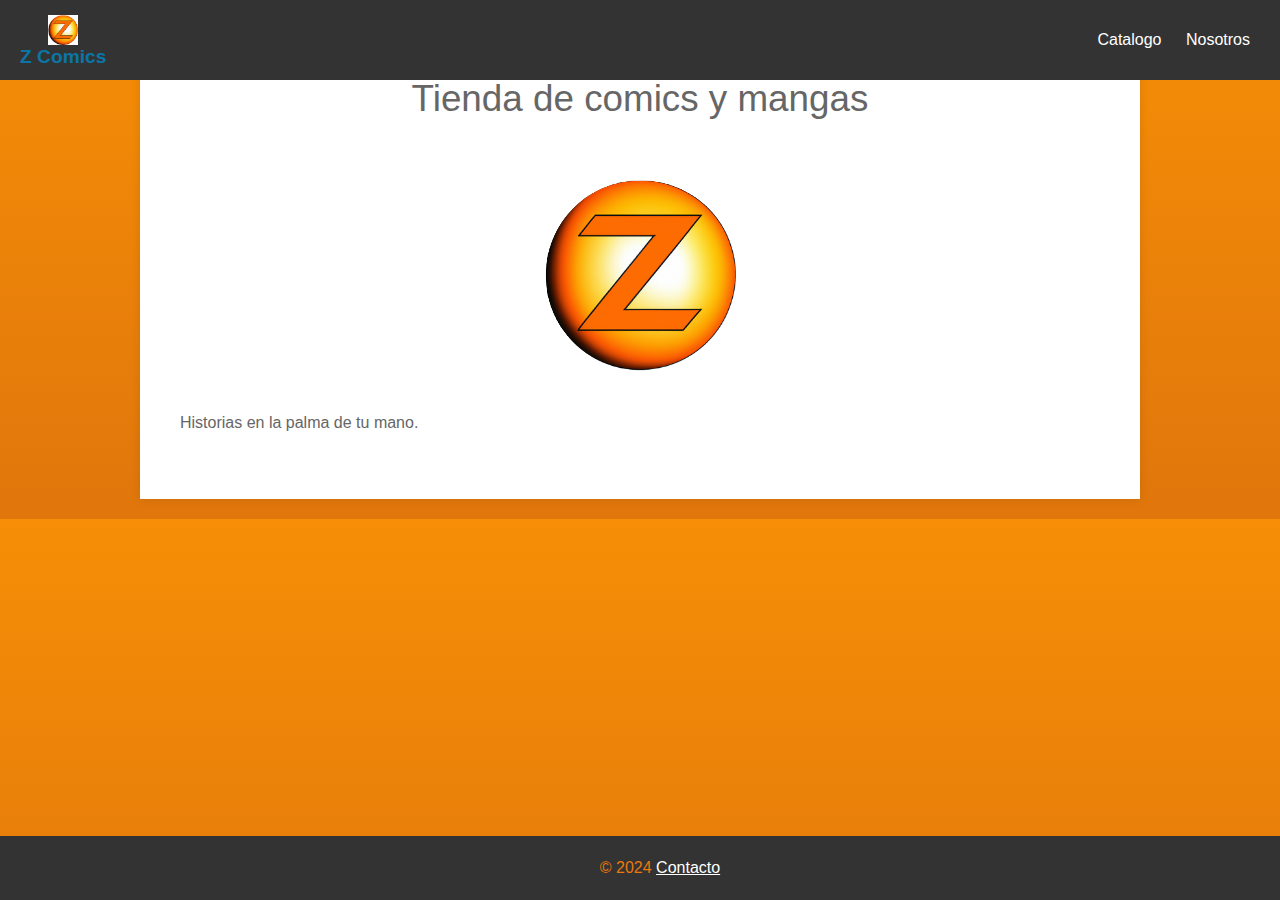
<file: UVA2/index.htm>
<!DOCTYPE html>
<html lang="es">
<head>
	<meta charset="utf-8">
	<title>Z Comics</title>
    <link rel="stylesheet" href="style.css">
</head>

<body>

	 <header id="main-header">
		
		<a id="logo-header" href="index.htm">
			<img class="logo" src="img/Logo.png" alt="Logo Venta de Manga" width="30">
			<span class="site-name">Z Comics</span>
		</a> 

		<nav>
		<nav>
			<ul>
				<li><a href="catalogo.htm">Catalogo</a></li>
				<li><a href="nosotros.htm">Nosotros</a></li>
			</ul>
		</nav> 

	</header> 

	
	<section id="main-content">
	
		<article>
			<header>
				<h1>Tienda de comics y mangas</h1>
			</header>
			
			<img src="img/Logo.png" alt="Logo" class="logo" />
			
			<div class="content">
				<p>Historias en la palma de tu mano.</p>
				
			</div>
			
		</article>
	
	</section> 

	
	
	<footer id="main-footer">
		<p>&copy; 2024 <a href="contacto.htm">Contacto</a></p>
	</footer> 

	
</body>
</html>
</file>
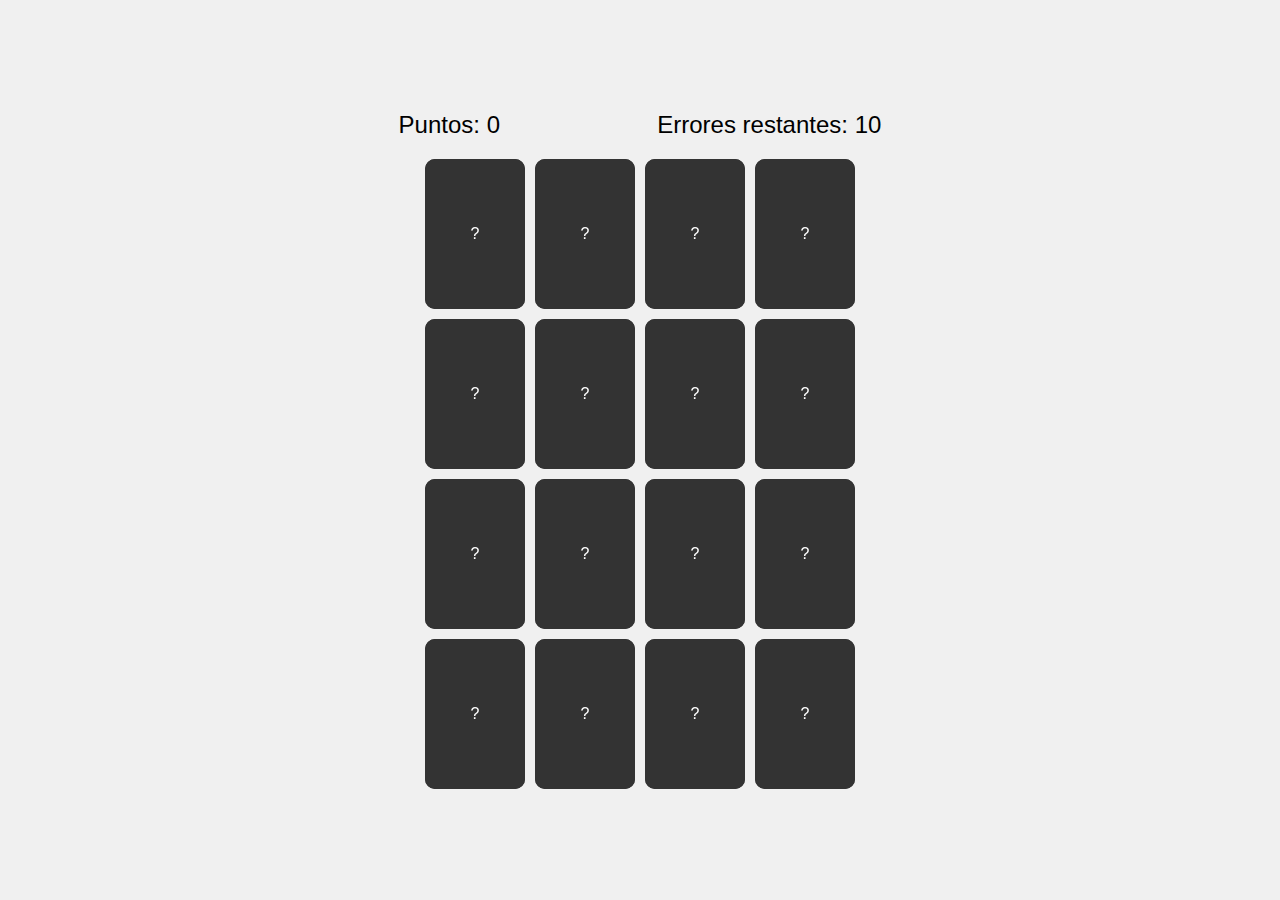
<file: Cartas/cartas.htm>
<!DOCTYPE html>
<html lang="es">
<head>
    <meta charset="UTF-8">
    <meta name="viewport" content="width=device-width, initial-scale=1.0">
    <title>Juego de Pares de Cartas</title>
    <link rel="stylesheet" href="styles.css">
</head>
<body>
    <div class="score-board">
        <span>Puntos: <span id="score">0</span></span>
        <span>Errores restantes: <span id="errors">10</span></span>
    </div>
    <div class="game-board" id="gameBoard"></div>
    <div class="victory-message" id="victoryMessage">
        ¡Felicidades! Has encontrado todos los pares.
        <button onclick="resetGame()">Jugar otra vez</button>
    </div>
    <div class="defeat-message" id="defeatMessage">
        Has alcanzado el límite de errores. ¡Perdiste el juego!
        <button onclick="resetGame()">Jugar otra vez</button>
    </div>
    <script src="script.js"></script>
</body>
</html>
</file>
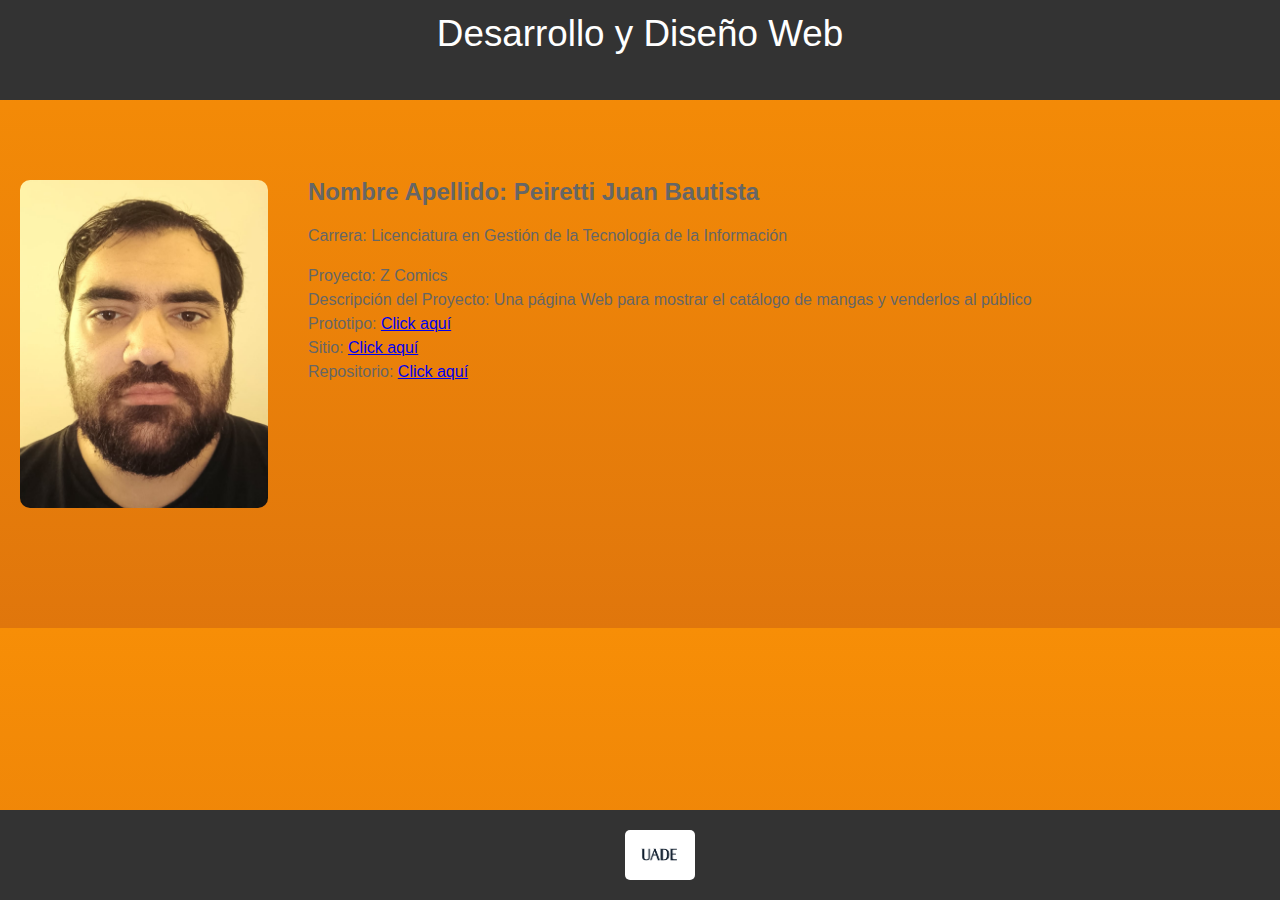
<file: Parcial/ficha.htm>
<!DOCTYPE html>
<html lang="es">
<head>
    <meta charset="UTF-8">
    <meta name="viewport" content="width=device-width, initial-scale=1.0">
    <title>Ficha Personal - Nombre Apellido</title>
    <link rel="stylesheet" href="style.css">
</head>
<body>
  
    <header id="main-header">
        <h1>Desarrollo y Diseño Web</h1>
    </header>

    <div class="content-container">
        <div class="profile-container">
            <img src="img/Ficha.png" alt="Foto personal">
            <div class="info">
                <h2>Nombre Apellido: Peiretti Juan Bautista</h2>
                <p>Carrera: Licenciatura en Gestión de la Tecnología de la Información</p>
                <ul>
                    <li>Proyecto: Z Comics</li>
                    <li>Descripción del Proyecto: Una página Web para mostrar el catálogo de mangas y venderlos al público</li>
                    <li>Prototipo: <a href="https://www.figma.com/file/WBt8TPmFIkYOeAkWcItS0e/juan.b_77's-team-library?type=design&node-id=0%3A1&mode=design&t=h0vHo35LAjKbV4lz-1" target="_blank">Click aquí</a></li>
                    <li>Sitio: <a href="https://juanpeiretti.github.io/UVA2/index.htm" target="_blank">Click aquí</a></li>
                    <li>Repositorio: <a href="https://github.com/JuanPeiretti/JuanPeiretti.github.io/tree/962aa22d98f56d0d74aedfff0f4e5e4f4b15dd89/Parcial" target="_blank">Click aquí</a></li>
                </ul>
            </div>
        </div>
    </div>

    <footer id="main-footer">
        <img src="img/UADE.png" alt="Logo UADE" width="50">
    </footer>

</body>
</html>
</file>
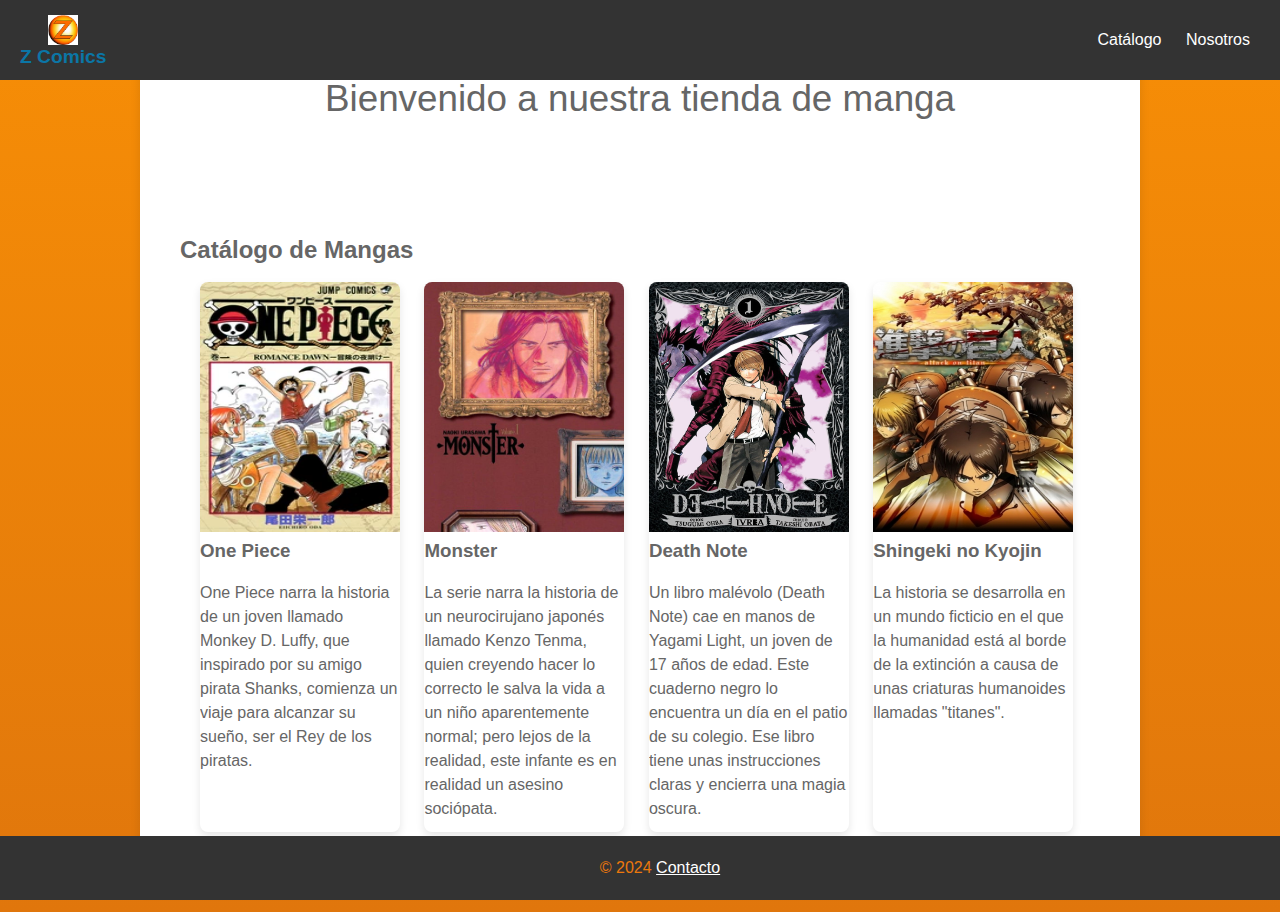
<file: UVA2/catalogo.htm>
<!DOCTYPE html>
<html lang="es">
<head>
    <meta charset="UTF-8">
    <meta name="viewport" content="width=device-width, initial-scale=1.0">
    <title>Z Comics</title>
    <link rel="stylesheet" href="style.css">

</head>
<body>
  
    <header id="main-header">
        <a id="logo-header" href="index.htm">
            <img class="logo" src="img/Logo.png" alt="Logo Venta de Manga" width="30">
            <span class="site-name">Z Comics</span>
        </a>
        <nav>
            <ul>
                <li><a href="catalogo.htm">Catálogo</a></li>
                <li><a href="nosotros.htm">Nosotros</a></li>
            </ul>
        </nav>
    </header>
    
    
    <div id="main-content">
        <header>
            <h1>Bienvenido a nuestra tienda de manga</h1>
        </header>
        <div class="content">
            <h2>Catálogo de Mangas</h2>
            <div class="manga-grid">
                <div class="manga-card">
    
                    <a onclick="return confirmPurchase()">
                        <img src="img/OnePiece.png" alt="Portada del manga One Piece">
                    </a>
                    <h3>One Piece</h3>
                    <p>One Piece narra la historia de un joven llamado Monkey D. Luffy, que inspirado por su amigo pirata Shanks, comienza un viaje para alcanzar su sueño, ser el Rey de los piratas.</p>
                </div>
                <div class="manga-card">
                    <a onclick="return confirmPurchase()">
                        <img src="img/Monster.png" alt="Portada del Manga Monster">
                    </a>
                    
                    <h3>Monster</h3>
                    <p>La serie narra la historia de un neurocirujano japonés llamado Kenzo Tenma, quien creyendo hacer lo correcto le salva la vida a un niño aparentemente normal; pero lejos de la realidad, este infante es en realidad un asesino sociópata.</p>
                </div>
                <div class="manga-card">
                    <a onclick="return confirmPurchase()">
                        <img src="img/DeathNote.png" alt="Portada del Manga Death Note">
                    </a>
                    
                    
                    <h3>Death Note</h3>
                    <p>Un libro malévolo (Death Note) cae en manos de Yagami Light, un joven de 17 años de edad. Este cuaderno negro lo encuentra un día en el patio de su colegio. Ese libro tiene unas instrucciones claras y encierra una magia oscura.</p>
                </div>
                <div class="manga-card">
                    <a onclick="return confirmPurchase()">
                        <img src="img/SHingekiNoKyojin.png" alt="Portada del Manga Shingeki">
                    </a>
                    
                    
                    <h3>Shingeki no Kyojin</h3>
                    <p>La historia se desarrolla en un mundo ficticio en el que la humanidad está al borde de la extinción a causa de unas criaturas humanoides llamadas "titanes".</p>
                </div>
                
            </div>
        </div>
    </div>
    <script>
        function confirmPurchase() {
            if (confirm("¿Estás seguro de querer comprar este manga?")) {
                alert("¡Compra exitosa! Gracias por tu compra.");
                return true;
            } else {
                return false;
            }
        }
    </script>
    
    <footer id="main-footer">
        <p>&copy; 2024 <a href="contacto.htm">Contacto</a></p>
    </footer> 
  
    <footer id="main-footer">
		<p>&copy; 2024 <a href="contacto.htm">Contacto</a></p>
	</footer> 
</body>
</html>
</file>
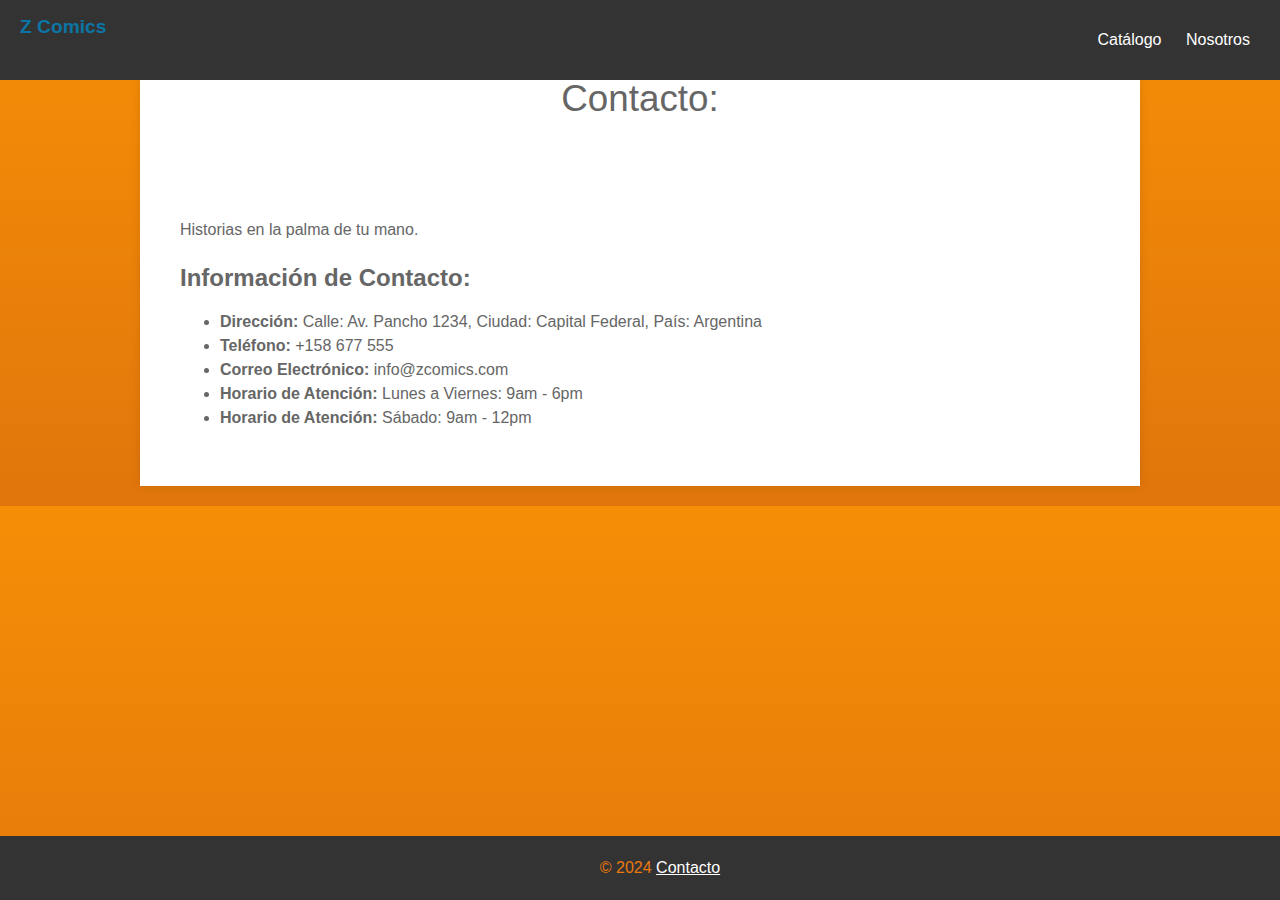
<file: UVA2/contacto.htm>
<!DOCTYPE html>
<html lang="es">
<head>
	<meta charset="utf-8">
	<title>Comiqueria</title>
    <link rel="stylesheet" href="style.css">
</head>

<body>

	<header id="main-header">
    
		<a id="logo-header" href="index.htm">
			<span class="site-name">Z Comics</span>
		</a>
	
		<nav>
			<ul>
				<li><a href="catalogo.htm">Catálogo</a></li>
				<li><a href="nosotros.htm">Nosotros</a></li>
			</ul>
		</nav>
	</header> 
	
	
	<section id="main-content">
	
		<article>
			<header>
				<h1>Contacto:</h1>
			</header>
			
			
			<div class="content">
				<p>Historias en la palma de tu mano.</p>
				
				<!-- Información de contacto -->
				<h2>Información de Contacto:</h2>
				<ul>
					<li><strong>Dirección:</strong> Calle: Av. Pancho 1234, Ciudad: Capital Federal, País: Argentina</li>
					<li><strong>Teléfono:</strong> +158 677 555</li>
					<li><strong>Correo Electrónico:</strong> info@zcomics.com</li>
					<li><strong>Horario de Atención:</strong> Lunes a Viernes: 9am - 6pm</li>
					<li><strong>Horario de Atención:</strong> Sábado: 9am - 12pm</li>
				</ul>
			</div>
			
		</article>
	
	</section> 
	
	
	
	<footer id="main-footer">
		<p>&copy; 2024 <a href="contacto.htm">Contacto</a></p>
	</footer> 
	
	

	
	
	<footer id="main-footer">
		<p>&copy; 2024 <a href="contacto.htm">Contacto</a></p>
	</footer> 

	
</body>
</html>
</file>
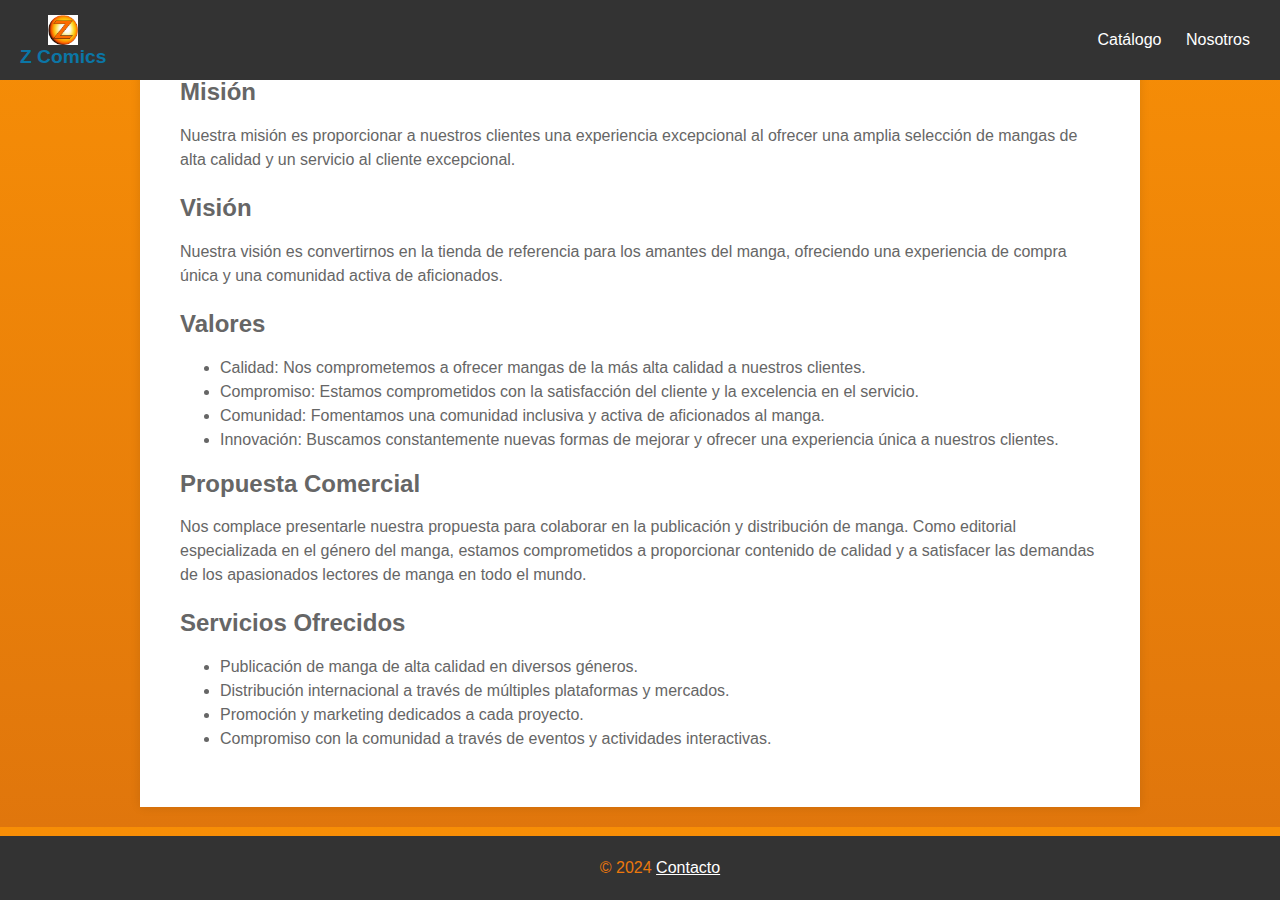
<file: UVA2/nosotros.htm>
<!DOCTYPE html>
<html lang="en">
<head>
    <meta charset="UTF-8">
    <meta name="viewport" content="width=device-width, initial-scale=1.0">
    <title>Z Comics</title>
    <link rel="stylesheet" href="style.css">
</head>
<body>

    <header id="main-header">
        <a id="logo-header" href="index.htm">
            <img class="logo" src="img/Logo.png" alt="Logo Venta de Manga" width="30">
            <span class="site-name">Z Comics</span>
        </a>
        <nav>
            <ul>
                <li><a href="catalogo.htm">Catálogo</a></li>
                <li><a href="nosotros.htm">Nosotros</a></li>
            </ul>
        </nav>
    </header>
    <div id="main-content">
        
        <div class="content">
            <div class="mvv-section">
                <h2 class="mvv-heading">Misión</h2>
                <p class="mvv-text">Nuestra misión es proporcionar a nuestros clientes una experiencia excepcional al ofrecer una amplia selección de mangas de alta calidad y un servicio al cliente excepcional.</p>
            </div>

            <div class="mvv-section">
                <h2 class="mvv-heading">Visión</h2>
                <p class="mvv-text">Nuestra visión es convertirnos en la tienda de referencia para los amantes del manga, ofreciendo una experiencia de compra única y una comunidad activa de aficionados.</p>
            </div>

            <div class="mvv-section">
                <h2 class="mvv-heading">Valores</h2>
                <ul class="mvv-text">
                    <li>Calidad: Nos comprometemos a ofrecer mangas de la más alta calidad a nuestros clientes.</li>
                    <li>Compromiso: Estamos comprometidos con la satisfacción del cliente y la excelencia en el servicio.</li>
                    <li>Comunidad: Fomentamos una comunidad inclusiva y activa de aficionados al manga.</li>
                    <li>Innovación: Buscamos constantemente nuevas formas de mejorar y ofrecer una experiencia única a nuestros clientes.</li>
                </ul>
            </div>

            
            <div class="commercial-proposal">
                <h2 class="proposal-heading">Propuesta Comercial</h2>
                <p class="proposal-text">Nos complace presentarle nuestra propuesta para colaborar en la publicación y distribución de manga. Como editorial especializada en el género del manga, estamos comprometidos a proporcionar contenido de calidad y a satisfacer las demandas de los apasionados lectores de manga en todo el mundo.</p>
               
            </div>

           
            <div class="services-offered">
                <h2 class="services-heading">Servicios Ofrecidos</h2>
                <ul class="services-list">
                    <li>Publicación de manga de alta calidad en diversos géneros.</li>
                    <li>Distribución internacional a través de múltiples plataformas y mercados.</li>
                    <li>Promoción y marketing dedicados a cada proyecto.</li>
                    <li>Compromiso con la comunidad a través de eventos y actividades interactivas.</li>
                </ul>
            </div>
        </div>
    </div>
    <footer id="main-footer">
		<p>&copy; 2024 <a href="contacto.htm">Contacto</a></p>
	</footer> 
</body>
</html>
</file>
<file: UVA2/style.css>
body {
    margin: 0;
    padding: 0;
    font-family: Helvetica, Arial, sans-serif;
    color: #666;
    background: #f78e06;
    font-size: 1em;
    line-height: 1.5em;
    background: linear-gradient(to bottom, #f78e06, #e0760c);
}

h1 {
    font-size: 2.3em;
    line-height: 1.3em;
    margin: 15px 0;
    text-align: center;
    font-weight: 300;
}

p {
    margin: 0 0 1.5em 0;
}

img {
    max-width: 100%;
    height: auto;
}

#main-header {
    background: #333;
    color: white;
    height: 80px;
    width: 100%;
    left: 0;
    top: 0;
    position: fixed;
}

#main-header a {
    color: white;
}

#logo-header {
    float: left;
    padding: 15px 0 0 20px;
    text-decoration: none;
}

#logo-header:hover {
    color: #0b76a6;
}

#logo-header .site-name {
    display: block;
    font-weight: 700;
    font-size: 1.2em;
}

#logo-header .site-desc {
    display: block;
    font-weight: 300;
    font-size: 0.8em;
    color: #999;
}

nav {
    float: right;
}

nav ul {
    margin: 0;
    padding: 0;
    list-style: none;
    padding-right: 20px;
}

nav ul li {
    display: inline-block;
    line-height: 80px;
}

nav ul li a {
    display: block;
    padding: 0 10px;
    text-decoration: none;
}

nav ul li a:hover {
    background: #0b76a6;
}

#main-content {
    background: white;
    width: 90%;
    max-width: 800px;
    margin: 20px auto;
    box-shadow: 0 0 10px rgba(0, 0, 0, .1);
}

#main-content header,
#main-content .content {
    padding: 40px;
}

#main-footer {
	background: #333;
    color: rgb(236, 120, 12);
    text-align: center;
    padding: 20px;
    position: fixed;
    width: 100%;
    bottom: 0;
}
#main-footer img {
    background-color: #fff; 
    padding: 10px; 
    border-radius: 5px;
}
#main-footer p {
    margin: 0;
}
#main-footer a {
    color: white;
}

img.logo {
    display: block;
    margin: 0 auto;
}

.manga-card {
    background-color: #fff;
    border-radius: 8px;
    box-shadow: 0 4px 8px rgba(0, 0, 0, 0.1);
    margin-bottom: 20px;
    overflow: hidden;
    width: 200px;
    display: inline-block;
    vertical-align: top;
    transition: transform 0.3s ease;
    margin-left: 20px;
    max-width: 100%;
    height: 550px;
}

.manga-card:hover {
    transform: scale(1.05);
}

.manga-card img {
    width: 100%;
    height: 250px;
}

.manga-card .manga-info {
    padding: 20px;
}

.manga-card h3 {
    margin-top: 0;
}

.manga-card p {
    margin-bottom: 0;
}

@media screen and (min-width: 768px) {
    #main-content {
        width: 80%;
        max-width: 1000px;
    }

    #main-content {
        margin: 20px auto;
    }
}

@media screen and (max-width: 767px) {
    body {
        font-size: 0.9em;
    }

    .manga-card {
        width: calc(50% - 10px);
        margin-left: 5px;
        margin-right: 5px;
    }

    #main-content {
        width: 90%;
        max-width: none;
        margin: 20px auto;
    }
}

@media screen and (max-width: 480px) {
    body {
        font-size: 0.8em;
    }
    .manga-card {
        width: 100%;
        margin: 0;
    }
}
</file>
<file: Cartas/styles.css>
body {
    display: flex;
    flex-direction: column;
    justify-content: center;
    align-items: center;
    height: 100vh;
    background-color: #f0f0f0;
    margin: 0;
    font-family: Arial, sans-serif;
}

.score-board {
    margin-bottom: 20px;
    font-size: 1.5em;
    display: flex;
    justify-content: space-around;
    width: 50%;
}

.game-board {
    display: grid;
    grid-template-columns: repeat(4, 100px);
    grid-template-rows: repeat(4, 150px);
    grid-gap: 10px;
}

.card {
    width: 100px;
    height: 150px;
    background-color: #333;
    border-radius: 10px;
    display: flex;
    justify-content: center;
    align-items: center;
    cursor: pointer;
    position: relative;
    transform: perspective(600px) rotateY(0deg);
    transform-style: preserve-3d;
    transition: transform 0.5s;
}

.card.flip {
    transform: perspective(600px) rotateY(180deg);
}

.card .front, .card .back {
    width: 100%;
    height: 100%;
    backface-visibility: hidden;
    position: absolute;
    top: 0;
    left: 0;
    display: flex;
    justify-content: center;
    align-items: center;
    border-radius: 10px;
}

.front {
    background-color: #fff;
    transform: rotateY(180deg);
}

.back {
    background-color: #333;
    color: #fff;
}

.victory-message, .defeat-message {
    display: none;
    margin-top: 20px;
    font-size: 2em;
    color: green;
}

.defeat-message {
    color: red;
}

button {
    margin-top: 10px;
    padding: 10px 20px;
    font-size: 1em;
    cursor: pointer;
}
</file>
<file: Parcial/style.css>
/* Reset y estilos generales */
body {
    margin: 0;
    padding: 0;
    font-family: Helvetica, Arial, sans-serif;
    color: #666;
    background: linear-gradient(to bottom, #f78e06, #e0760c);
    font-size: 1em;
    line-height: 1.5em;
}

h1 {
    font-size: 2.3em;
    line-height: 1.3em;
    margin: 15px 0;
    text-align: center;
    font-weight: 300;
}

p {
    margin: 0 0 1em 0;
    text-align: justify; /* Justificar el texto */
}

ul {
    list-style-type: none;
    padding: 0;
    margin: 0;
}

img {
    max-width: 100%;
    height: auto;
    border-radius: 10px;
    display: block;
}

/* Encabezado fijo */
#main-header {
    background: #333;
    color: white;
    height: 80px;
    width: 100%;
    left: 0;
    top: 0;
    position: fixed;
    z-index: 1000;
    padding: 10px 0;
    text-align: center;
}

#main-header h1 {
    margin: 0;
}

/* Contenedor principal */
.content-container {
    padding: 100px 20px 120px;
    box-sizing: border-box;
    margin-top: 80px; /* Añadido margen superior para evitar que la ficha toque el header */
    display: flex;
    justify-content: center; /* Centrar contenido en escritorio */
}

/* Contenedor de perfil */
.profile-container {
    display: flex;
    gap: 20px;
    align-items: flex-start;
    justify-content: flex-start; /* Alinea al principio del contenedor */
}

.profile-container img {
    max-width: 20%; /* Ancho inicial de la imagen en escritorio */
    height: auto;
    border-radius: 10px;
}

.profile-container .info {
    flex: 1; /* Ocupa todo el espacio restante */
    padding: 0 20px; /* Espaciado horizontal para el texto */
}

.profile-container .info h2 {
    margin-top: 0; /* Ajuste de margen superior */
}

.profile-container .info ul {
    margin-top: 0; /* Ajuste de margen superior */
}

/* Footer */
#main-footer {
    background: #333;
    color: rgb(236, 120, 12);
    text-align: center;
    padding: 20px;
    position: fixed;
    width: 100%;
    bottom: 0;
    z-index: 1000; /* Asegura que esté sobre cualquier otro contenido */
}

#main-footer img {
    background-color: #fff;
    padding: 10px;
    border-radius: 5px;
    width: 50px; /* Ancho de la imagen */
    display: block;
    margin: 0 auto; /* Centra la imagen horizontalmente */
}

#main-footer p {
    margin: 0;
}

/* Media Query para dispositivos móviles */
@media screen and (max-width: 768px) {
    .profile-container {
        flex-direction: column; /* Apilar elementos en dispositivos móviles */
        align-items: center; /* Centrar contenido en dispositivos móviles */
    }

    .profile-container img {
        max-width: 90%; /* Ancho máximo de la imagen en móviles */
        margin-bottom: 20px; /* Espacio entre la imagen y el texto */
    }

    .profile-container .info {
        width: 100%; /* Ancho completo en dispositivos móviles */
        padding: 0; /* Eliminar espaciado horizontal */
    }
}
</file>
